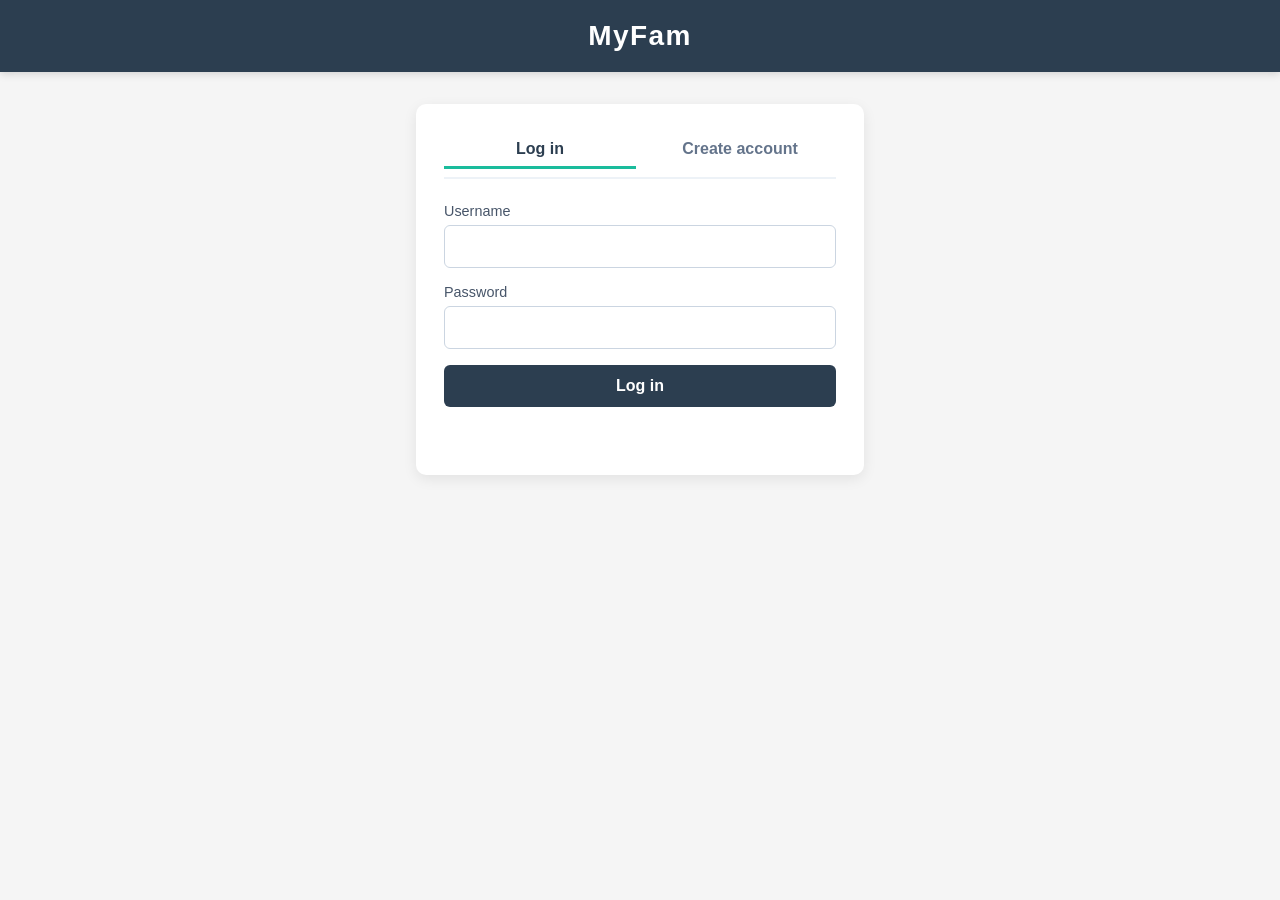
<file: index.html>
<!DOCTYPE html>
<html lang="en">
<head>
    <meta charset="UTF-8">
    <meta name="viewport" content="width=device-width, initial-scale=1.0">
    <title>MyFam - Family Portal</title>
    <link rel="icon" href="data:,">
    <!-- External stylesheet -->
    <link rel="stylesheet" href="/static/css/style.css">
    <!-- External authentication and PIN logic -->
    <script src="/static/js/auth.js" defer></script>
</head>
<body>
    <header>
        <h1>MyFam</h1>
    </header>

    <main>
        <!-- Step 1: Username & Password Login / Registration -->
        <section id="auth-view" class="section">
            <div class="auth-tabs" role="tablist" aria-label="Account options">
                <button id="show-login" type="button" role="tab" aria-selected="true">Log in</button>
                <button id="show-register" type="button" role="tab" aria-selected="false">Create account</button>
            </div>

            <!-- Login Form -->
            <form id="login-form">
                <label>Username
                    <input name="username" autocomplete="username" required>
                </label>
                <label>Password
                    <input name="password" type="password" autocomplete="current-password" required>
                </label>
                <button type="submit">Log in</button>
            </form>

            <!-- Registration Form -->
            <form id="register-form" hidden>
                <label>Username
                    <input name="username" autocomplete="username" required>
                </label>
                <label>Password (at least 8 characters)
                    <input name="password" type="password" minlength="8" autocomplete="new-password" required>
                </label>
                <label>4-digit PIN
                    <input name="pin" type="password" inputmode="numeric" pattern="[0-9]{4}" maxlength="4" autocomplete="new-password" required>
                </label>
                <button type="submit">Create account</button>
            </form>

            <p id="auth-message" class="message" role="status" aria-live="polite"></p>
        </section>

        <!-- Step 2: Screen Full of Stars (4-Digit PIN Entry) -->
        <section id="stars-view" class="stars-view" hidden aria-hidden="true">
            <div class="stars-container">
                <h2>Welcome, <span id="welcome-username"></span>!</h2>
                <p class="subtitle">Enter your 4-digit PIN to access the portal</p>
                <form id="pin-form">
                    <label for="pin-input">Enter 4-Digit PIN</label>
                    <input id="pin-input" name="pin" type="password" inputmode="numeric" pattern="[0-9]{4}" maxlength="4" class="pin-input" placeholder="••••" required>
                    <button type="submit">Confirm &amp; Enter</button>
                    <p id="pin-message" class="message" role="status" aria-live="polite"></p>
                </form>
                <button id="back-to-login" type="button" class="stars-back-btn">← Back to Log in</button>
            </div>
        </section>
    </main>
</body>
</html>
</file>
<file: static/css/style.css>
/* ==========================================================================
   MyFam - Family Portal Stylesheet
   Separated CSS for index.html
   ========================================================================== */

* {
    box-sizing: border-box;
    margin: 0;
    padding: 0;
}

body {
    font-family: -apple-system, BlinkMacSystemFont, "Segoe UI", Roboto, sans-serif;
    background: #f5f5f5;
    color: #333;
    min-height: 100vh;
}

header {
    background: #2c3e50;
    color: #fff;
    padding: 1.25rem 1rem;
    text-align: center;
    box-shadow: 0 2px 8px rgba(0, 0, 0, 0.15);
}

header h1 {
    font-size: 1.75rem;
    font-weight: 700;
    letter-spacing: 0.05em;
}

main {
    padding: 2rem 1rem;
    max-width: 480px;
    margin: 0 auto;
}

h2 {
    margin-bottom: 0.75rem;
    color: #2c3e50;
}

.section {
    background: #fff;
    border-radius: 10px;
    padding: 1.75rem;
    margin-bottom: 1.5rem;
    box-shadow: 0 4px 14px rgba(0, 0, 0, 0.08);
}

/* Tabs */
.auth-tabs {
    display: flex;
    gap: 0.5rem;
    margin-bottom: 1.5rem;
    border-bottom: 2px solid #edf2f7;
    padding-bottom: 0.5rem;
}

.auth-tabs button {
    flex: 1;
    background: transparent;
    color: #64748b;
    border: none;
    border-bottom: 3px solid transparent;
    border-radius: 0;
    font-size: 1rem;
    font-weight: 600;
    padding: 0.5rem 0.75rem;
    cursor: pointer;
    transition: all 0.2s ease;
}

.auth-tabs button:hover {
    color: #2c3e50;
    background: #f8fafc;
}

.auth-tabs button[aria-selected="true"] {
    color: #2c3e50;
    border-bottom-color: #1abc9c;
}

/* Forms */
form {
    display: grid;
    gap: 1rem;
}

form[hidden] {
    display: none !important;
}

label {
    display: grid;
    gap: 0.4rem;
    font-size: 0.9rem;
    font-weight: 500;
    color: #475569;
}

input {
    border: 1px solid #cbd5e1;
    border-radius: 6px;
    padding: 0.7rem 0.85rem;
    font: inherit;
    font-size: 1rem;
    transition: border-color 0.2s, box-shadow 0.2s;
}

input:focus {
    outline: none;
    border-color: #1abc9c;
    box-shadow: 0 0 0 3px rgba(26, 188, 156, 0.2);
}

button[type="submit"] {
    border: 0;
    border-radius: 6px;
    padding: 0.75rem 1rem;
    background: #2c3e50;
    color: #fff;
    font-size: 1rem;
    font-weight: 600;
    cursor: pointer;
    transition: background-color 0.2s, transform 0.1s;
}

button[type="submit"]:hover {
    background: #1abc9c;
}

button[type="submit"]:active {
    transform: scale(0.99);
}

/* Status Messages */
.message {
    min-height: 1.5rem;
    margin-top: 1rem;
    font-size: 0.9rem;
    text-align: center;
    font-weight: 500;
}

.error {
    color: #dc2626;
}

.success {
    color: #16a34a;
}

/* ==========================================================================
   Full-Screen Stars View (PIN Verification Screen)
   ========================================================================== */
.stars-view {
    position: fixed;
    top: 0;
    left: 0;
    width: 100vw;
    height: 100vh;
    background: radial-gradient(ellipse at bottom, #1b2735 0%, #090a0f 100%);
    color: #e2e8f0;
    display: flex;
    align-items: center;
    justify-content: center;
    z-index: 9999;
    overflow: hidden;
    padding: 1.5rem;
}

.stars-view[hidden] {
    display: none !important;
}

/* Background animated stars (Pointer events none ensures inputs can be clicked!) */
.stars-view::before,
.stars-view::after {
    content: "";
    position: absolute;
    top: 0;
    left: 0;
    right: 0;
    bottom: 0;
    pointer-events: none;
    background-repeat: repeat;
}

/* Layer 1: Small stars */
.stars-view::before {
    background-image:
        radial-gradient(1.5px 1.5px at 30px 40px, #ffffff, transparent),
        radial-gradient(2px 2px at 70px 120px, rgba(255, 255, 255, 0.9), transparent),
        radial-gradient(1px 1px at 140px 60px, #ffffff, transparent),
        radial-gradient(2px 2px at 210px 190px, rgba(255, 255, 255, 0.85), transparent),
        radial-gradient(1.5px 1.5px at 280px 110px, #6ee7b7, transparent),
        radial-gradient(2px 2px at 350px 240px, rgba(255, 255, 255, 0.9), transparent),
        radial-gradient(1px 1px at 420px 80px, #ffffff, transparent),
        radial-gradient(2.5px 2.5px at 490px 170px, #93c5fd, transparent);
    background-size: 500px 300px;
    animation: stars-drift-1 12s ease-in-out infinite alternate;
    opacity: 0.85;
}

/* Layer 2: Twinkling deeper stars */
.stars-view::after {
    background-image:
        radial-gradient(2px 2px at 50px 80px, rgba(255, 255, 255, 0.75), transparent),
        radial-gradient(1.5px 1.5px at 160px 220px, #fde047, transparent),
        radial-gradient(2px 2px at 260px 40px, rgba(255, 255, 255, 0.8), transparent),
        radial-gradient(1px 1px at 380px 160px, #ffffff, transparent),
        radial-gradient(3px 3px at 460px 290px, rgba(255, 255, 255, 0.95), transparent);
    background-size: 600px 360px;
    animation: stars-drift-2 18s ease-in-out infinite alternate;
    opacity: 0.6;
}

@keyframes stars-drift-1 {
    0% { transform: translateY(0px) scale(1); }
    100% { transform: translateY(-20px) scale(1.03); }
}

@keyframes stars-drift-2 {
    0% { transform: translateY(0px) scale(1); opacity: 0.5; }
    50% { opacity: 0.85; }
    100% { transform: translateY(-35px) scale(1.05); opacity: 0.5; }
}

/* Stars Container Card */
.stars-container {
    position: relative;
    z-index: 10;
    background: rgba(15, 23, 42, 0.75);
    backdrop-filter: blur(12px);
    -webkit-backdrop-filter: blur(12px);
    border: 1px solid rgba(255, 255, 255, 0.15);
    border-radius: 16px;
    padding: 2.5rem 2rem;
    max-width: 400px;
    width: 100%;
    text-align: center;
    box-shadow: 0 20px 40px rgba(0, 0, 0, 0.5), 0 0 25px rgba(26, 188, 156, 0.2);
}

.stars-container h2 {
    color: #f8fafc;
    font-size: 1.6rem;
    margin-bottom: 0.5rem;
}

.stars-container .subtitle {
    color: #94a3b8;
    font-size: 0.95rem;
    margin-bottom: 1.75rem;
}

.stars-container label {
    color: #e2e8f0;
    font-size: 0.9rem;
    text-align: center;
    margin-bottom: 0.5rem;
}

.pin-input {
    background: rgba(255, 255, 255, 0.08) !important;
    border: 2px solid rgba(255, 255, 255, 0.25) !important;
    border-radius: 8px;
    color: #ffffff !important;
    font-size: 1.75rem !important;
    letter-spacing: 0.5em;
    text-align: center;
    padding: 0.75rem 1rem !important;
    width: 100%;
    margin-bottom: 1rem;
    transition: all 0.2s ease;
}

.pin-input:focus {
    border-color: #1abc9c !important;
    background: rgba(255, 255, 255, 0.14) !important;
    box-shadow: 0 0 15px rgba(26, 188, 156, 0.4) !important;
}

.stars-container button[type="submit"] {
    background: #1abc9c;
    color: #fff;
    width: 100%;
    padding: 0.85rem;
    font-size: 1.05rem;
    font-weight: 600;
    border-radius: 8px;
    box-shadow: 0 4px 12px rgba(26, 188, 156, 0.35);
}

.stars-container button[type="submit"]:hover {
    background: #16a085;
}

.stars-back-btn {
    display: inline-block;
    margin-top: 1.25rem;
    background: transparent;
    border: none;
    color: #94a3b8;
    font-size: 0.85rem;
    cursor: pointer;
    text-decoration: underline;
    transition: color 0.2s;
}

.stars-back-btn:hover {
    color: #f8fafc;
}
</file>
